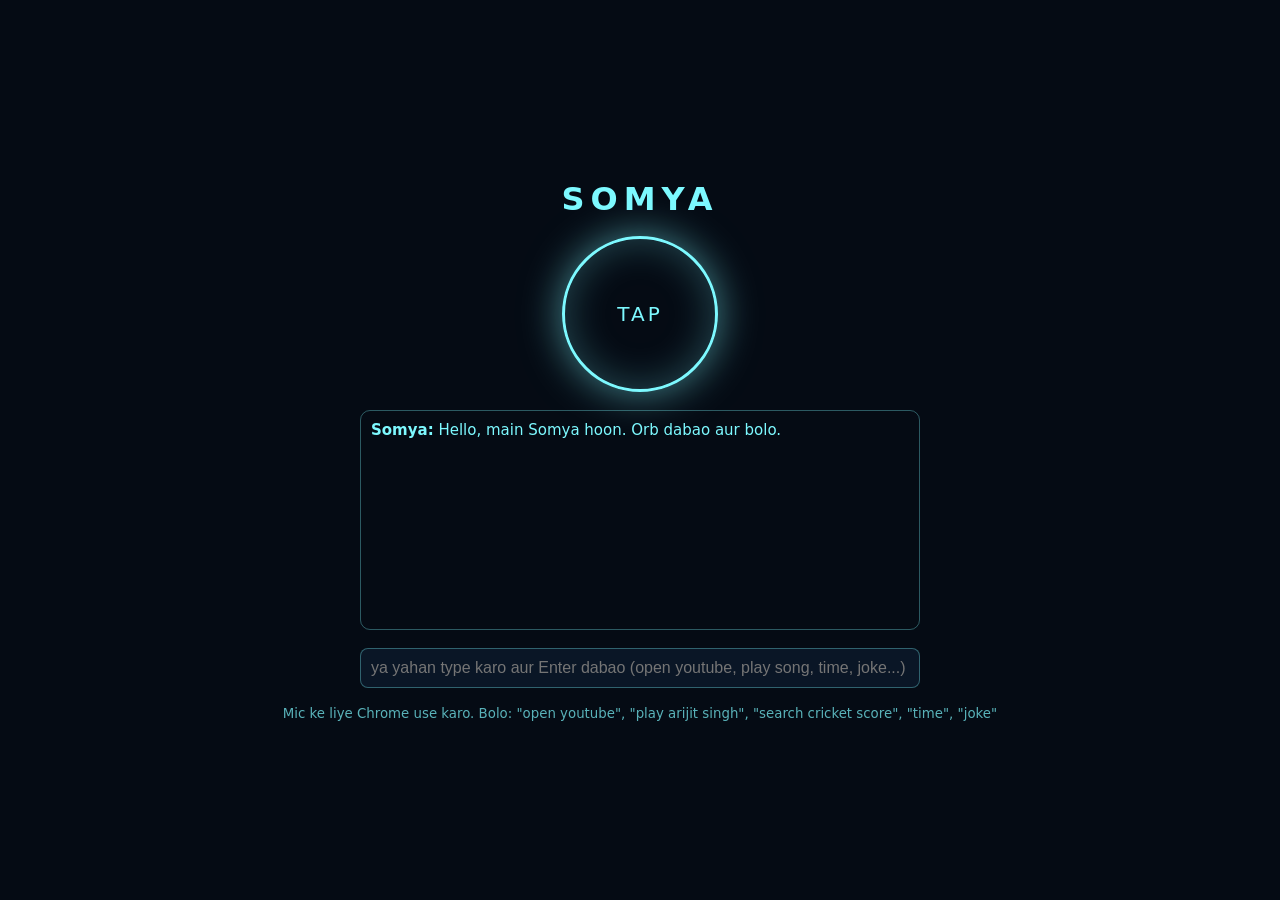
<file: somya/index.html>
<!doctype html>
<html lang="en"><head><meta charset="utf-8"><meta name="viewport" content="width=device-width,initial-scale=1">
<title>Somya</title>
<style>
body{margin:0;min-height:100vh;background:#050b14;color:#7df9ff;font-family:system-ui,sans-serif;display:flex;flex-direction:column;align-items:center;justify-content:center;gap:18px;padding:16px;box-sizing:border-box}
#orb{width:150px;height:150px;border-radius:50%;border:3px solid #7df9ff;box-shadow:0 0 40px #7df9ff88,inset 0 0 40px #7df9ff44;cursor:pointer;display:grid;place-items:center;font-size:20px;letter-spacing:3px}
#orb.on{animation:p 1s infinite alternate}@keyframes p{to{box-shadow:0 0 80px #7df9ff,inset 0 0 60px #7df9ff88}}
#log{width:min(560px,100%);height:220px;overflow:auto;border:1px solid #7df9ff55;border-radius:10px;padding:10px;box-sizing:border-box;font-size:15px}
input{width:min(560px,100%);box-sizing:border-box;padding:10px;background:#0a1626;color:#7df9ff;border:1px solid #7df9ff55;border-radius:8px;font-size:16px}
small{opacity:.7}
</style></head><body>
<h1 style="margin:0;letter-spacing:6px">SOMYA</h1>
<div id="orb">TAP</div>
<div id="log"></div>
<input id="t" placeholder="ya yahan type karo aur Enter dabao (open youtube, play song, time, joke...)">
<small>Mic ke liye Chrome use karo. Bolo: "open youtube", "play arijit singh", "search cricket score", "time", "joke"</small>
<script>
const log=document.getElementById('log'),orb=document.getElementById('orb');
const add=(w,m)=>{log.innerHTML+=`<div><b>${w}:</b> ${m}</div>`;log.scrollTop=log.scrollHeight};
function say(m){add('Somya',m);try{const u=new SpeechSynthesisUtterance(m);speechSynthesis.cancel();speechSynthesis.speak(u)}catch(e){}}
const SITES={youtube:'https://youtube.com',google:'https://google.com',gmail:'https://mail.google.com',github:'https://github.com',whatsapp:'https://web.whatsapp.com',instagram:'https://instagram.com'};
const go=u=>window.open(u,'_blank');
function handle(c){
 c=c.toLowerCase().replace(/\b(somya|jarvis|hey)\b/g,'').trim();
 if(!c)return say("Haan, bolo!");
 if(/\b(bye|stop|exit)\b/.test(c))return say("Bye! Jab chahiye bula lena.");
 if(/^(hello|hi|hey)/.test(c))return say("Hello! Main Somya hoon, aapki assistant.");
 if(/who are you|your name/.test(c))return say("Main Somya hoon, aapki personal Jarvis.");
 if(c.includes('time'))return say(new Date().toLocaleTimeString([], {hour:'2-digit',minute:'2-digit'}));
 if(c.includes('date')||c.includes('today'))return say(new Date().toDateString());
 if(c.includes('joke'))return say("Programmers dark mode kyun use karte hain? Kyunki light se bugs aate hain!");
 if(c.startsWith('play ')){say("YouTube par chala rahi hoon: "+c.slice(5));return go('https://www.youtube.com/results?search_query='+encodeURIComponent(c.slice(5)))}
 let m=c.match(/^(?:search|google)(?: for)? (.+)/);
 if(m){say("Search kar rahi hoon: "+m[1]);return go('https://www.google.com/search?q='+encodeURIComponent(m[1]))}
 m=c.match(/^open (.+)/);
 if(m){const k=m[1].trim();if(SITES[k]){say("Opening "+k);return go(SITES[k])}
  say("Opening "+k);return go('https://www.google.com/search?q='+encodeURIComponent(k))}
 say("Samajh nahi aaya. Try: open youtube, play song, search something, time.");
}
const SR=window.SpeechRecognition||window.webkitSpeechRecognition;let rec,on=false;
orb.onclick=()=>{
 if(!SR)return say("Is browser mein mic nahi chalta, Chrome use karo ya neeche type karo.");
 if(on){on=false;rec.stop();orb.classList.remove('on');orb.textContent='TAP';return}
 rec=new SR();rec.lang='en-IN';rec.continuous=true;
 rec.onresult=e=>{const r=e.results[e.results.length-1][0].transcript;add('You',r);handle(r)};
 rec.onend=()=>{if(on)rec.start()};rec.start();on=true;orb.classList.add('on');orb.textContent='LISTENING';
};
document.getElementById('t').onkeydown=e=>{if(e.key==='Enter'&&e.target.value){add('You',e.target.value);handle(e.target.value);e.target.value=''}};
say("Hello, main Somya hoon. Orb dabao aur bolo.");
</script></body></html>
</file>
